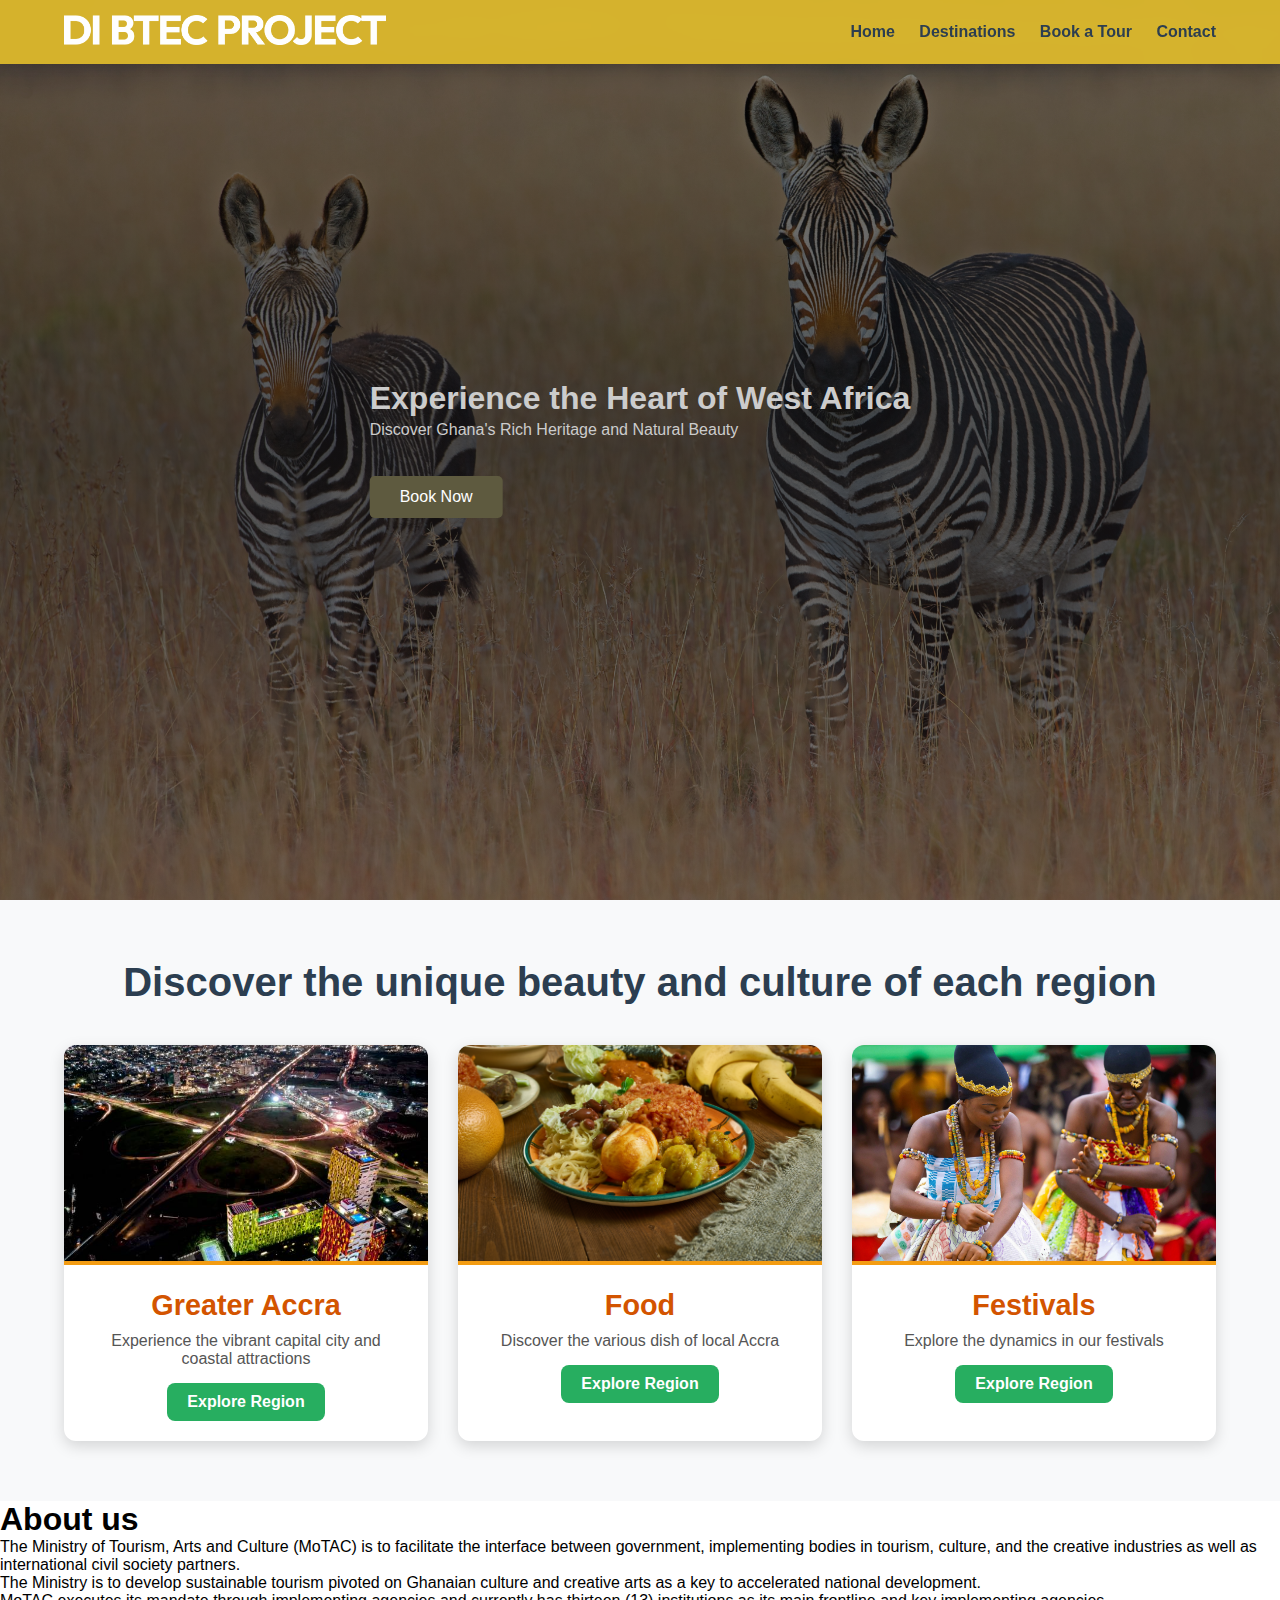
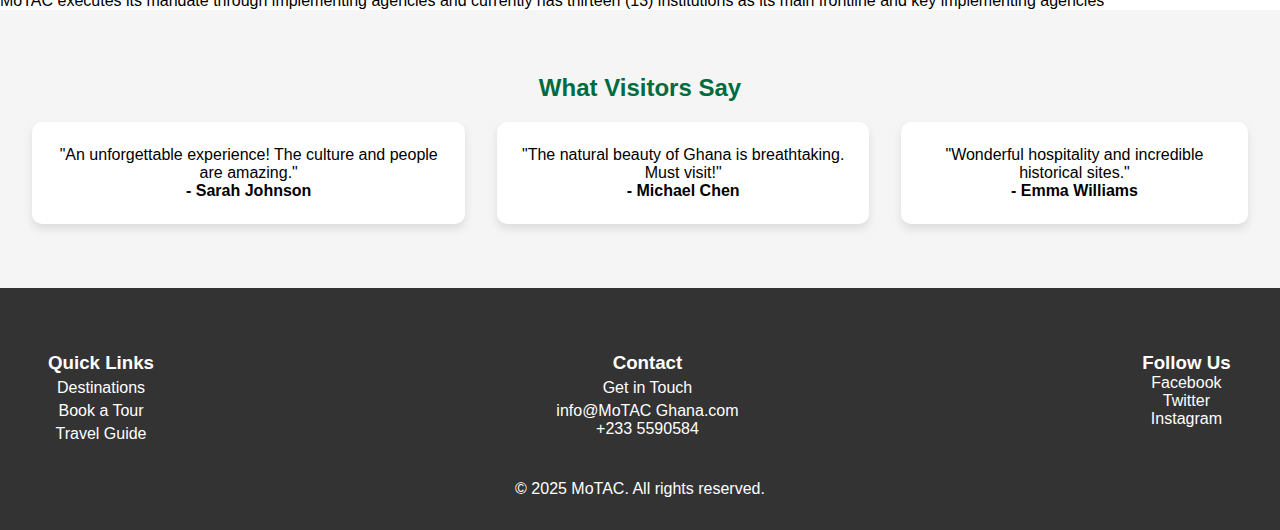
<file: index.html>
<!DOCTYPE html>
<html lang="en">
<head>
    <meta charset="UTF-8">
    <meta name="viewport" content="width=device-width, initial-scale=1.0">
    <title>Visit Ghana</title>
    <link rel="stylesheet" href="index.css">
</head>
<body>
    <nav id="navbar" class="fixed w-full z-50 transition-all duration-300">
        <div class="container">
            <div class="nav-content">
                <span class="logo"><img src="images/logo1.png" alt=""></span>
                <div class="nav-links">
                    <a href="index.html">Home</a>
                    <a href="destinations.html">Destinations</a>
                    <a href="book.html">Book a Tour</a>
                    <a href="contact.html">Contact</a>
                </div>
            </div>
        </div>
    </nav>

    <section class="first">
        <div class="hero-content">
            <h1>Experience the Heart of West Africa</h1>
            <p>Discover Ghana's Rich Heritage and Natural Beauty</p>
            <a href="book.html" class="book-now-button">Book Now</a>
        </div>
    </section>
   

    <section class="region-section">
        <h1 class="section-title">Discover the unique beauty and culture of each region</h1>
        <div class="region-grid">
            <div class="region-card">
                <div class="region-image">
                    <img src="images/istockphoto.jpg" alt="Greater Accra">
                </div>
                <div class="region-content">
                    <h3>Greater Accra</h3>
                    <p>Experience the vibrant capital city and coastal attractions</p>
                    <a href="destinations.html" class="explore-btn">Explore Region</a>
                </div>
            </div>

            <div class="region-card">
                <div class="region-image">
                    <img src="images/food.jpg" alt="Ashanti Region">
                </div>
                <div class="region-content">
                    <h3>Food</h3>
                    <p>Discover the various dish of local Accra</p>
                    <a href="destinations.html" class="explore-btn">Explore Region</a>
                </div>
            </div>

            <div class="region-card">
                <div class="region-image">
                    <img src="images/EL6A1861_1-scaled.jpg" alt="Volta Region">
                </div>
                <div class="region-content">
                    <h3>Festivals</h3>
                    <p>Explore the dynamics in our festivals</p>
                    <a href="destinations.html" class="explore-btn">Explore Region</a>
                </div>
            </div>
        </div>
    </section>

       <section class="about">
               <h1>About us</h1>
               <p>The Ministry of Tourism, Arts and Culture (MoTAC) is to facilitate the interface between government, implementing bodies in tourism, culture, and the creative industries as well as international civil society partners. <br>The Ministry is to develop sustainable tourism pivoted on Ghanaian culture and creative arts as a key to accelerated national development. <br>MoTAC executes its mandate through implementing agencies and currently has thirteen (13) institutions as its main frontline and key implementing agencies</p>
       </section>
    <section class="testimonials">
        <h2>What Visitors Say</h2>
        <div class="testimonial-grid">
            <div class="testimonial">
                <p>"An unforgettable experience! The culture and people are amazing."</p>
                <strong>- Sarah Johnson</strong>
            </div>
            <div class="testimonial">
                <p>"The natural beauty of Ghana is breathtaking. Must visit!"</p>
                <strong>- Michael Chen</strong>
            </div>
            <div class="testimonial">
                <p>"Wonderful hospitality and incredible historical sites."</p>
                <strong>- Emma Williams</strong>
            </div>
        </div>
    </section>

    <footer>
        <div class="footer-content">
            <div class="footer-section">
                <h3>Quick Links</h3>
                <a href="/destinations">Destinations</a>
                <a href="/book-tour">Book a Tour</a>
                <a href="/travel-guide">Travel Guide</a>
            </div>
            <div class="footer-section">
                <h3>Contact</h3>
                <a href="/contact">Get in Touch</a>
                <p>info@MoTAC Ghana.com</p>
                <p>+233 5590584</p>
            </div>
            <div class="footer-section">
                <h3>Follow Us</h3>
                <div class="social-icons">
                    <a href="#" class="social-icon">Facebook</a>
                    <a href="#" class="social-icon">Twitter</a>
                    <a href="#" class="social-icon">Instagram</a>
                </div>
            </div>
        </div>
        <p class="copyright">© 2025 MoTAC. All rights reserved.</p>
    </footer>

    <script src="script.js"></script>
</body>
</html>
</file>
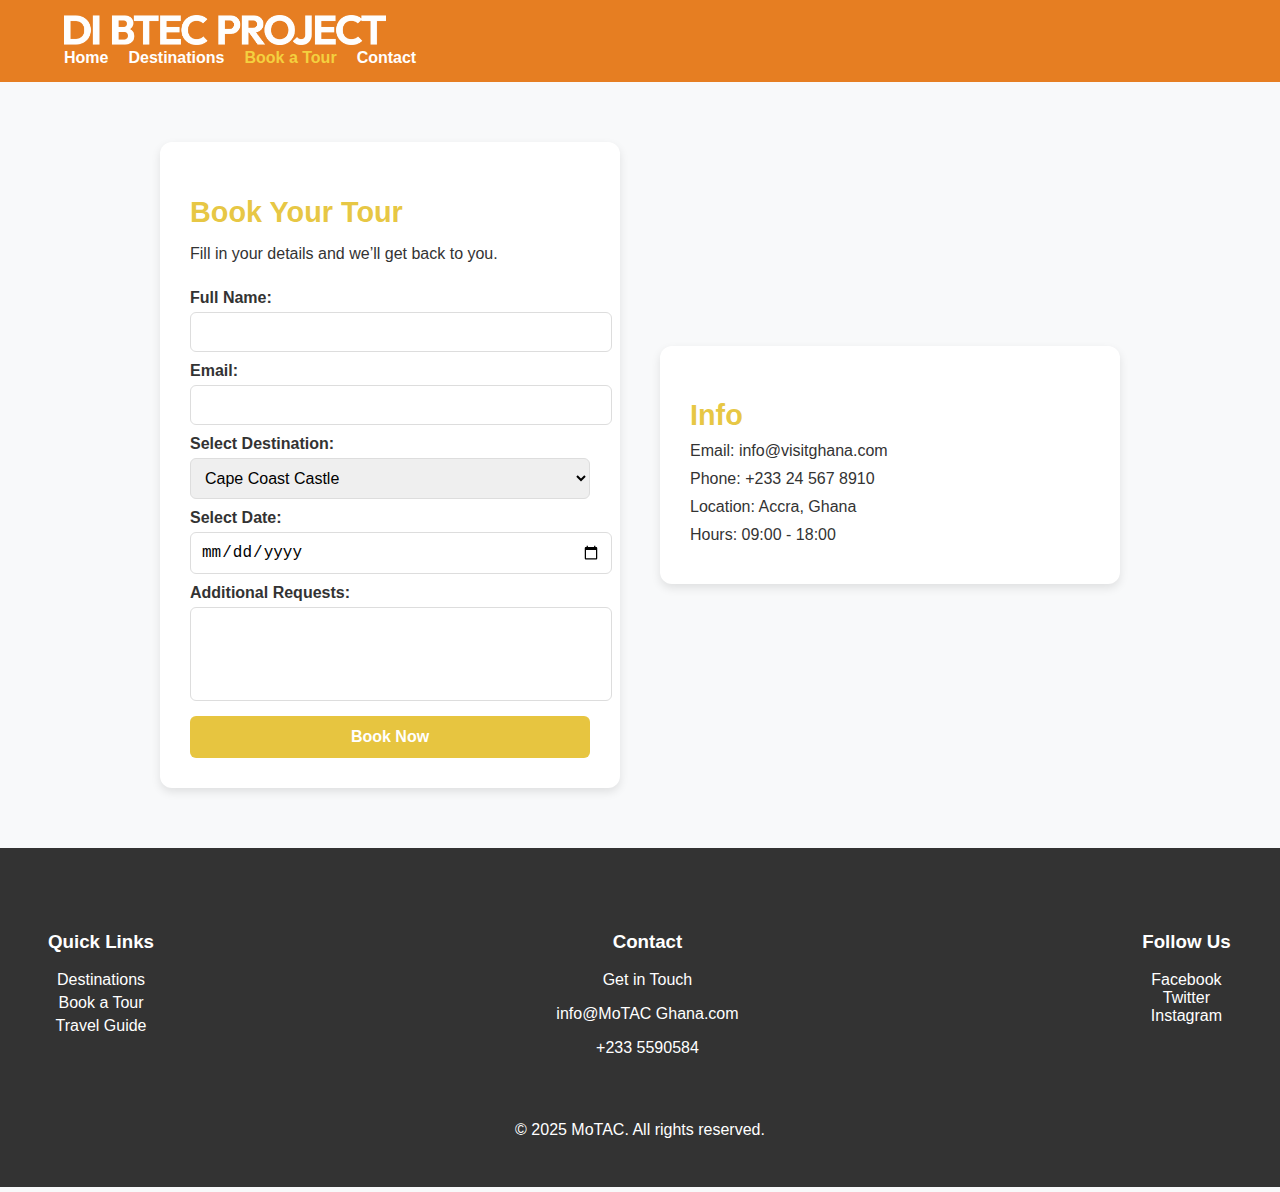
<file: book.html>
<!DOCTYPE html>
<html lang="en">
<head>
    <meta charset="UTF-8">
    <meta name="viewport" content="width=device-width, initial-scale=1.0">
    <title>Book a Tour - Visit Ghana</title>
    <link rel="stylesheet" href="book.css">
</head>
<body>
    <nav class="navbar">
        <div class="nav-container">
            <a href="index.html" class="logo"><img src="images/logo1.png" alt=""></a>
            <ul class="nav-links">
                <li><a href="index.html">Home</a></li>
                <li><a href="destinations.html">Destinations</a></li>
                <li><a href="book.html" class="active">Book a Tour</a></li>
                <li><a href="contact.html">Contact</a></li>
            </ul>
        </div>
    </nav>
    <section class="booking-container">
        <div class="booking-form-container">
            <h2>Book Your Tour</h2>
            <p>Fill in your details and we’ll get back to you.</p>
            <form action="#" method="POST" class="booking-form">
                <label for="name">Full Name:</label>
                <input type="text" id="name" name="name" required>

                <label for="email">Email:</label>
                <input type="email" id="email" name="email" required>

                <label for="destination">Select Destination:</label>
                <select id="destination" name="destination" required>
                    <option value="cape-coast">Cape Coast Castle</option>
                    <option value="kakum">Kakum National Park</option>
                    <option value="mole">Mole National Park</option>
                    <option value="accra">Accra City Tour</option>
                </select>

                <label for="date">Select Date:</label>
                <input type="date" id="date" name="date" required>

                <label for="message">Additional Requests:</label>
                <textarea id="message" name="message" rows="4"></textarea>

                <button type="submit" class="book-btn">Book Now</button>
            </form>
        </div>
        <div class="info-container">
            <h2>Info</h2>
            <p>Email: info@visitghana.com</p>
            <p>Phone: +233 24 567 8910</p>
            <p>Location: Accra, Ghana</p>
            <p>Hours: 09:00 - 18:00</p>
        </div>
    </section>
    <footer>
        <div class="footer-content">
            <div class="footer-section">
                <h3>Quick Links</h3>
                <a href="/destinations">Destinations</a>
                <a href="/book-tour">Book a Tour</a>
                <a href="/travel-guide">Travel Guide</a>
            </div>
            <div class="footer-section">
                <h3>Contact</h3>
                <a href="/contact">Get in Touch</a>
                <p>info@MoTAC Ghana.com</p>
                <p>+233 5590584</p>
            </div>
            <div class="footer-section">
                <h3>Follow Us</h3>
                <div class="social-icons">
                    <a href="#" class="social-icon">Facebook</a>
                    <a href="#" class="social-icon">Twitter</a>
                    <a href="#" class="social-icon">Instagram</a>
                </div>
            </div>
        </div>
        <p class="copyright">© 2025 MoTAC. All rights reserved.</p>
    </footer>

</body>
</html>
</file>
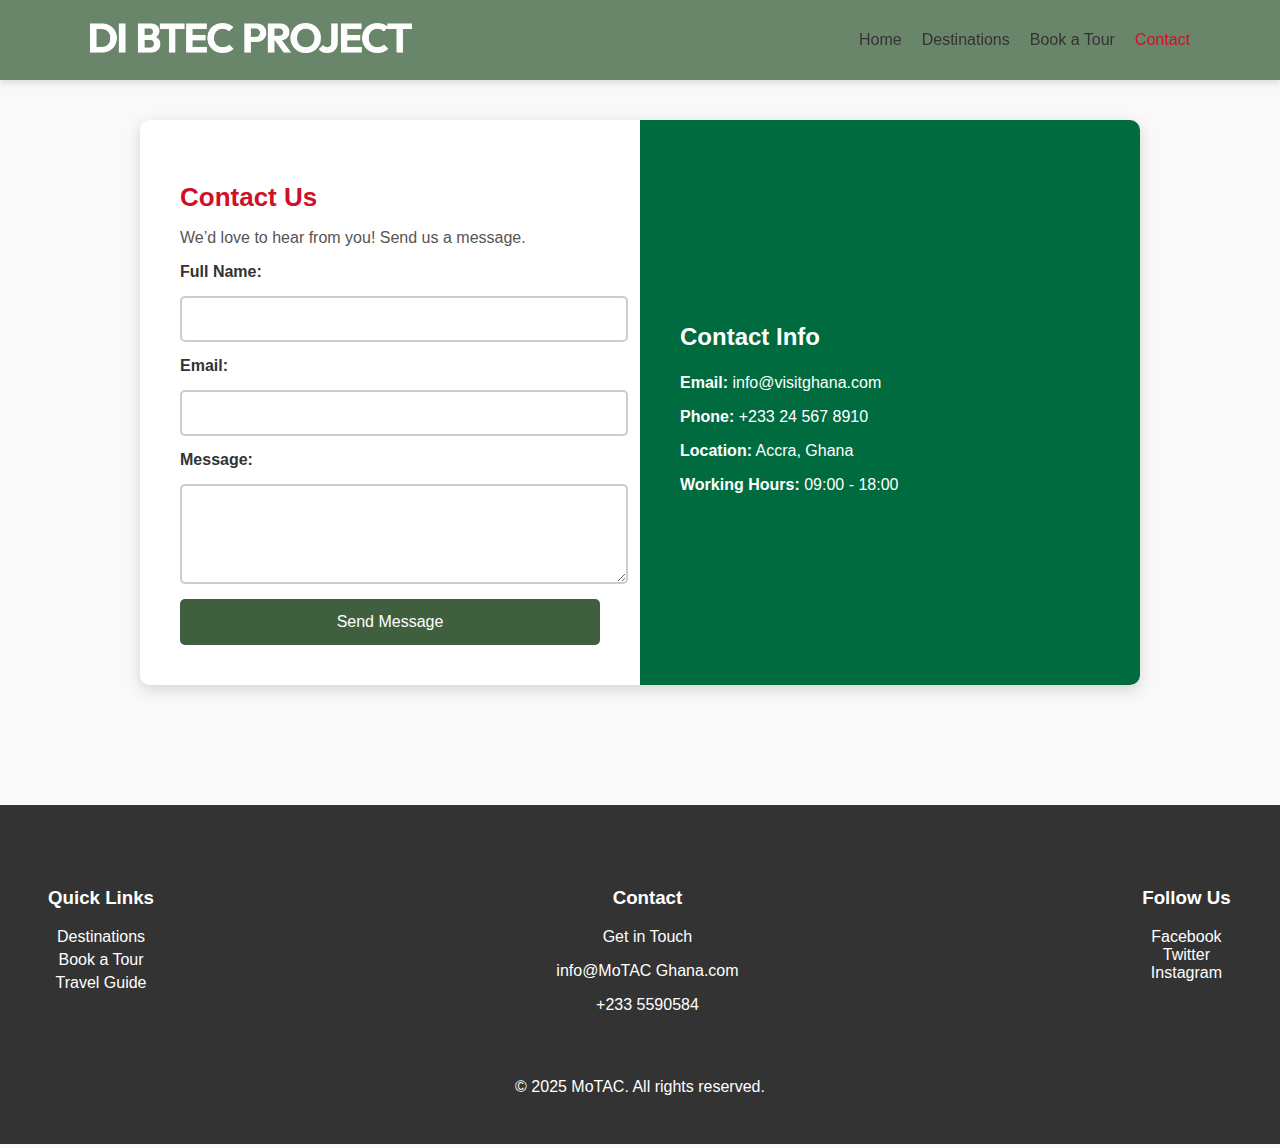
<file: contact.html>
<!DOCTYPE html>
<html lang="en">
<head>
    <meta charset="UTF-8">
    <meta name="viewport" content="width=device-width, initial-scale=1.0">
    <title>Contact Us - Visit Ghana</title>
    <link rel="stylesheet" href="contact.css">
</head>
<body>
    <nav class="navbar">
        <div class="nav-container">
            <a href="index.html" class="logo"><img src="images/logo1.png" alt=""></a>
            <ul class="nav-links">
                <li><a href="index.html">Home</a></li>
                <li><a href="destinations.html">Destinations</a></li>
                <li><a href="book.html">Book a Tour</a></li>
                <li><a href="contact.html" class="active">Contact</a></li>
            </ul>
        </div>
    </nav>
    <section class="contact-container">
        <div class="contact-form-container">
            <h2>Contact Us</h2>
            <p>We’d love to hear from you! Send us a message.</p>
            <form action="#" method="POST" class="contact-form">
                <label for="name">Full Name:</label>
                <input type="text" id="name" name="name" required>

                <label for="email">Email:</label>
                <input type="email" id="email" name="email" required>

                <label for="message">Message:</label>
                <textarea id="message" name="message" rows="4"></textarea>

                <button type="submit" class="submit-btn">Send Message</button>
            </form>
        </div>
        <div class="info-container">
            <h2>Contact Info</h2>
            <p><strong>Email:</strong> info@visitghana.com</p>
            <p><strong>Phone:</strong> +233 24 567 8910</p>
            <p><strong>Location:</strong> Accra, Ghana</p>
            <p><strong>Working Hours:</strong> 09:00 - 18:00</p>
        </div>
    </section>
    <footer>
        <div class="footer-content">
            <div class="footer-section">
                <h3>Quick Links</h3>
                <a href="/destinations">Destinations</a>
                <a href="/book-tour">Book a Tour</a>
                <a href="/travel-guide">Travel Guide</a>
            </div>
            <div class="footer-section">
                <h3>Contact</h3>
                <a href="/contact">Get in Touch</a>
                <p>info@MoTAC Ghana.com</p>
                <p>+233 5590584</p>
            </div>
            <div class="footer-section">
                <h3>Follow Us</h3>
                <div class="social-icons">
                    <a href="#" class="social-icon">Facebook</a>
                    <a href="#" class="social-icon">Twitter</a>
                    <a href="#" class="social-icon">Instagram</a>
                </div>
            </div>
        </div>
        <p class="copyright">© 2025 MoTAC. All rights reserved.</p>
    </footer>

</body>
</html>
</file>
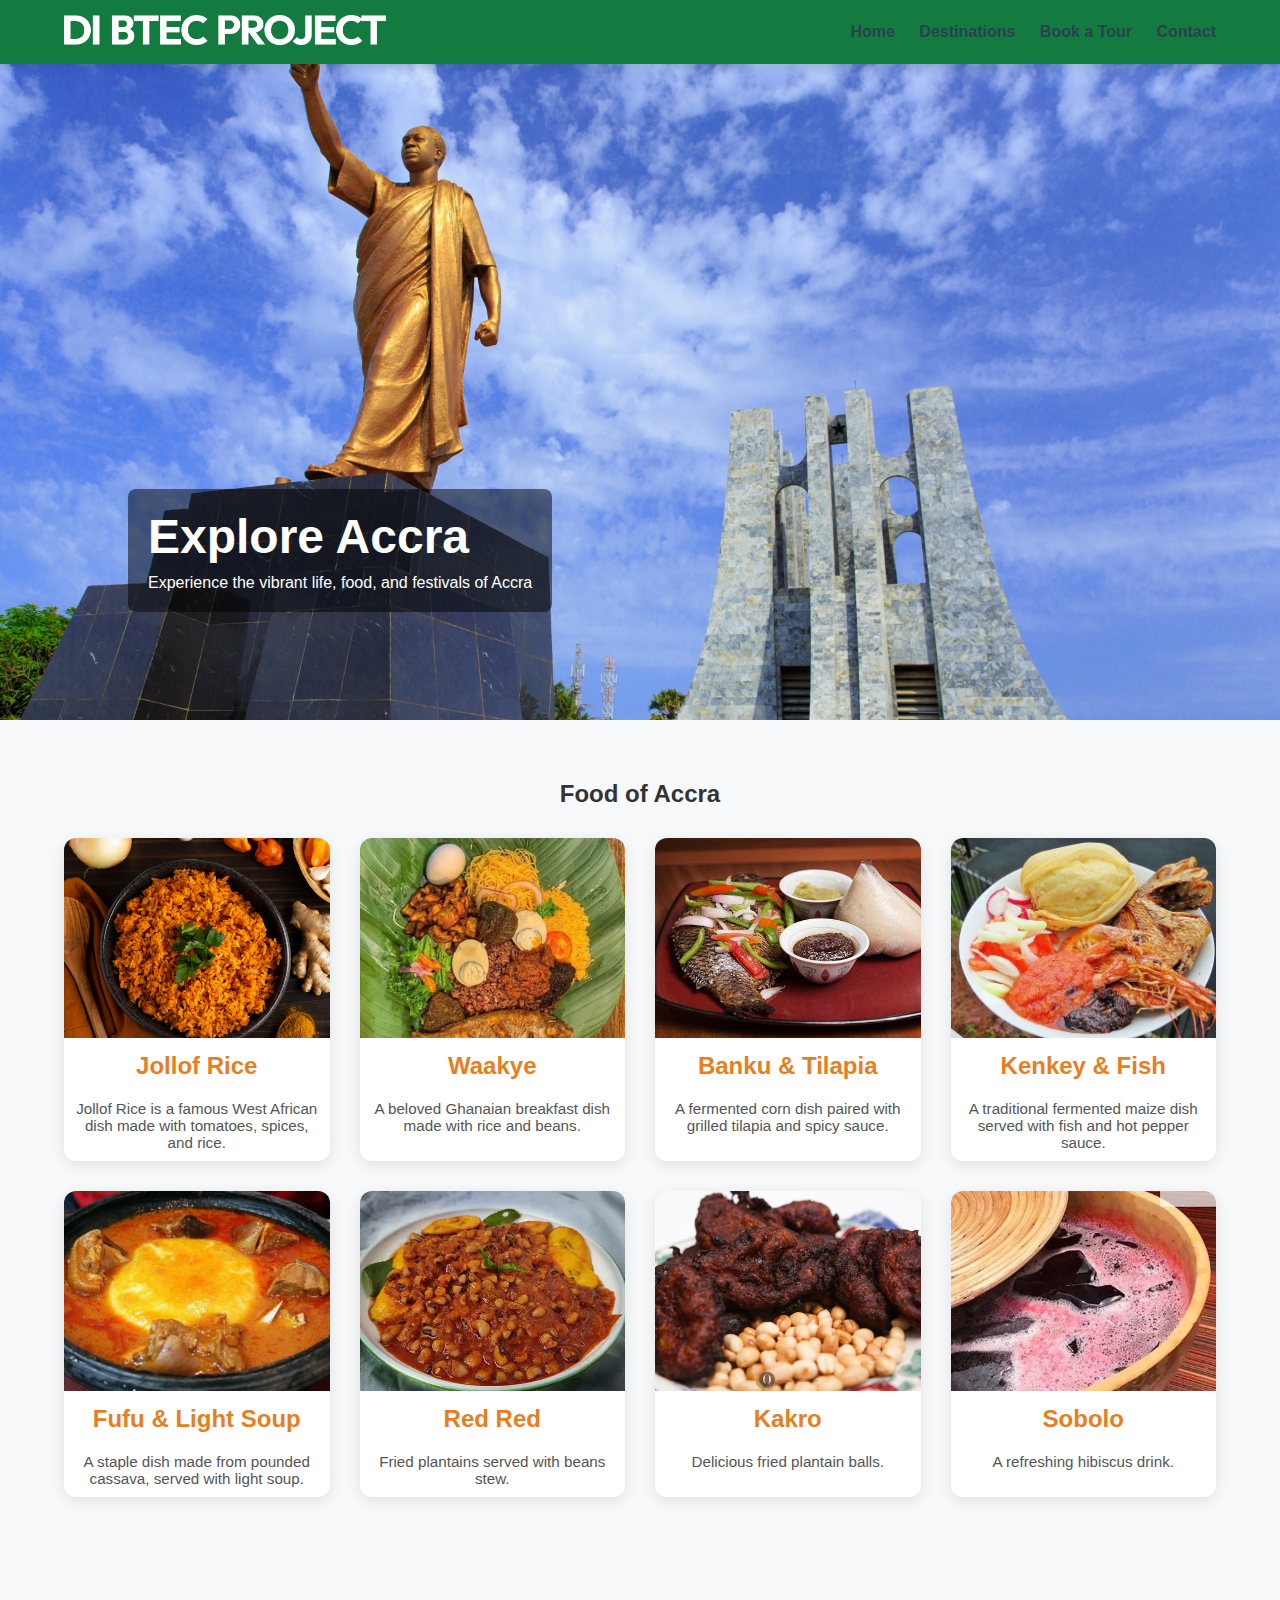
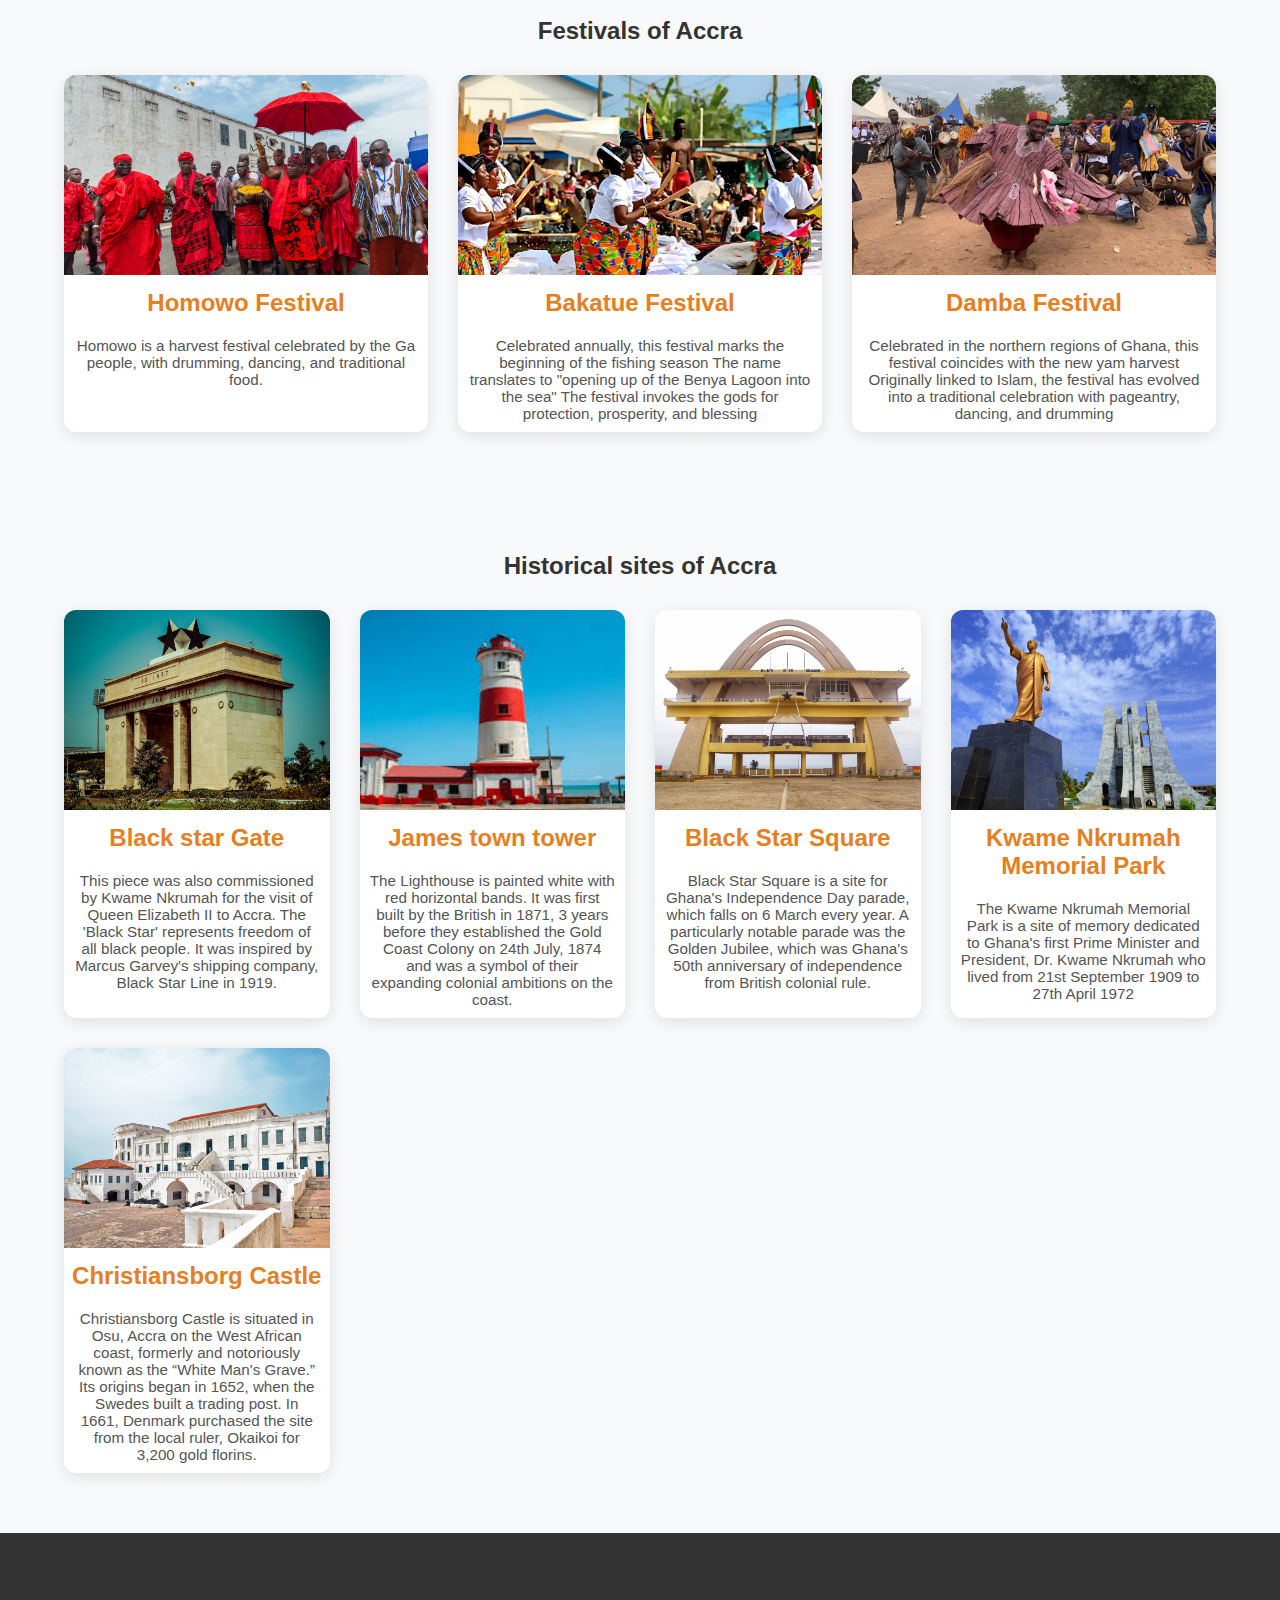
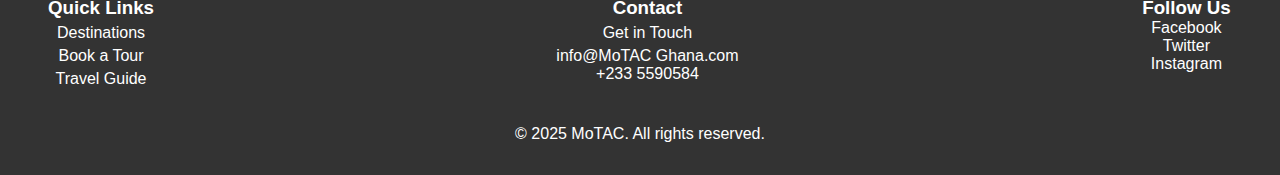
<file: destinations.html>
<!DOCTYPE html>
<html lang="en">
<head>
    <meta charset="UTF-8">
    <meta name="viewport" content="width=device-width, initial-scale=1.0">
    <title>Accra Tourist Sites</title>
    <link rel="stylesheet" href="destination.css">
</head>
<body>
    <nav id="navbar" class="fixed w-full z-50 transition-all duration-300">
        <div class="container">
            <div class="nav-content">
                <span class="logo"><img src="images/logo1.png" alt=""></span>
                <div class="nav-links">
                    <a href="index.html">Home</a>
                    <a href="destinations.html">Destinations</a>
                    <a href="book.html">Book a Tour</a>
                    <a href="contact.html">Contact</a>
                </div>
            </div>
        </div>
    </nav>
    <header id="hero">
        <div class="hero-content">
            <h1>Explore Accra</h1>
            <p>Experience the vibrant life, food, and festivals of Accra</p>
        </div>
    </header>

   
    <section class="destination-category">
        <h2>Food of Accra</h2>
        <div class="grid">
            <div class="grid-item">
                <img src="images/jolo.jpg" alt="Jollof Rice">
                <h3>Jollof Rice</h3>
                <p class="dropdown-content">Jollof Rice is a famous West African dish made with tomatoes, spices, and rice.</p>
            </div>
            <div class="grid-item">
                <img src="images/wa.jpg" alt="Waakye">
                <h3>Waakye</h3>
                <p class="dropdown-content">A beloved Ghanaian breakfast dish made with rice and beans.</p>
            </div>
            <div class="grid-item">
                <img src="images/banku.jpeg" alt="Banku and Tilapia">
                <h3>Banku & Tilapia</h3>
                <p class="dropdown-content">A fermented corn dish paired with grilled tilapia and spicy sauce.</p>
            </div>
            <div class="grid-item">
                <img src="images/Kenkey.jpg" alt="Kenkey">
                <h3>Kenkey & Fish</h3>
                <p class="dropdown-content">A traditional fermented maize dish served with fish and hot pepper sauce.</p>
            </div>
            <div class="grid-item">
                <img src="images/fufu.jpg" alt="Fufu">
                <h3>Fufu & Light Soup</h3>
                <p class="dropdown-content">A staple dish made from pounded cassava, served with light soup.</p>
            </div>
            <div class="grid-item">
                <img src="images/red.webp" alt="Red Red">
                <h3>Red Red</h3>
                <p class="dropdown-content">Fried plantains served with beans stew.</p>
            </div>
            <div class="grid-item">
                <img src="images/Kakro.webp" alt="Kakro">
                <h3>Kakro</h3>
                <p class="dropdown-content">Delicious fried plantain balls.</p>
            </div>
            <div class="grid-item">
                <img src="images/sobolo.webp" alt="Sobolo">
                <h3>Sobolo</h3>
                <p class="dropdown-content">A refreshing hibiscus drink.</p>
            </div>
        </div>
    </section>

    
    
  
    <section class="grid-section">
        <h2>Festivals of Accra</h2>
        <div class="grid">
            <div class="grid-item">
                <img src="images/homowo-scaled.jpg" alt="Homowo Festival">
                <h3>Homowo Festival</h3>
                <p class="dropdown-content">Homowo is a harvest festival celebrated by the Ga people, with drumming, dancing, and traditional food.</p>
            </div>
            <div class="grid-item">
                <img src="images/Edina-Bakatue-2024-launched.webp" alt="Homowo Festival">
                <h3>Bakatue Festival</h3>
                <p class="dropdown-content">Celebrated annually, this festival marks the beginning of the fishing season
                    The name translates to "opening up of the Benya Lagoon into the sea"
                    The festival invokes the gods for protection, prosperity, and blessing </p>
            </div>
            <div class="grid-item">
                <img src="images/damba-10.jpg" alt="Homowo Festival">
                <h3>Damba Festival</h3>
                <p class="dropdown-content">Celebrated in the northern regions of Ghana, this festival coincides with the new yam harvest
                    Originally linked to Islam, the festival has evolved into a traditional celebration with pageantry, dancing, and drumming</p>
            </div>
        </div>
    </section>

    <section class="destination-category">
        <h2>Historical sites of Accra</h2>
        <div class="grid">
            <div class="grid-item">
                <img src="images/independence-square-ghana.png" alt="">
                <h3>Black star Gate</h3>
                <p class="dropdown-content">This piece was also commissioned by Kwame Nkrumah for the visit of Queen Elizabeth II to Accra. The 'Black Star' represents freedom of all black people. It was inspired by Marcus Garvey's shipping company, Black Star Line in 1919.</p>
            </div>
            <div class="grid-item">
                <img src="images/jamse town.jpg" alt="">
                <h3>James town tower</h3>
                <p class="dropdown-content">The Lighthouse is painted white with red horizontal bands. It was first built by the British in 1871, 3 years before they established the Gold Coast Colony on 24th July, 1874 and was a symbol of their expanding colonial ambitions on the coast.</p>
            </div>
            <div class="grid-item">
                <img src="images/ide.webp" alt="">
                <h3>Black Star Square</h3>
                <p class="dropdown-content">Black Star Square is a site for Ghana's Independence Day parade, which falls on 6 March every year. A particularly notable parade was the Golden Jubilee, which was Ghana's 50th anniversary of independence from British colonial rule.</p>
            </div>
            <div class="grid-item">
                <img src="images/402afee29863418a723b75568658bd25.webp" alt="">
                <h3>Kwame Nkrumah Memorial Park </h3>
                <p class="dropdown-content">The Kwame Nkrumah Memorial Park is a site of memory dedicated to Ghana's first Prime Minister and President, Dr. Kwame Nkrumah who lived from 21st September 1909 to 27th April 1972</p>
            </div>
            <div class="grid-item">
                <img src="images/osu.jpg" alt="">
                <h3>Christiansborg Castle</h3>
                <p class="dropdown-content">Christiansborg Castle is situated in Osu, Accra on the West African coast, formerly and notoriously known as the “White Man's Grave.” Its origins began in 1652, when the Swedes built a trading post. In 1661, Denmark purchased the site from the local ruler, Okaikoi for 3,200 gold florins.</p>
            </div>
        </div>
    </section>
    <footer>
        <div class="footer-content">
            <div class="footer-section">
                <h3>Quick Links</h3>
                <a href="/destinations">Destinations</a>
                <a href="/book-tour">Book a Tour</a>
                <a href="/travel-guide">Travel Guide</a>
            </div>
            <div class="footer-section">
                <h3>Contact</h3>
                <a href="/contact">Get in Touch</a>
                <p>info@MoTAC Ghana.com</p>
                <p>+233 5590584</p>
            </div>
            <div class="footer-section">
                <h3>Follow Us</h3>
                <div class="social-icons">
                    <a href="#" class="social-icon">Facebook</a>
                    <a href="#" class="social-icon">Twitter</a>
                    <a href="#" class="social-icon">Instagram</a>
                </div>
            </div>
        </div>
        <p class="copyright">© 2025 MoTAC. All rights reserved.</p>
    </footer>


    <script src="script.js"></script>

</body>
</html>
</file>
<file: index.css>
*{
    margin: 0;
    padding: 0; 
 box-sizing: border-box;
}
body {
    font-family: Arial, sans-serif;
    scroll-behavior: smooth;
}
#navbar {
    background: rgba(228, 191, 43, 0.9);
    backdrop-filter: blur(10px);
    box-shadow: 0 4px 10px rgba(0, 0, 0, 0.1);
    padding: 15px 5%;
    position: fixed;
    top: 0;
    width: 100%;
    z-index: 100;
}

.nav-content {
    display: flex;
    justify-content: space-between;
    align-items: center;
}


.logo img {
   height: 30px;
}


.nav-links a {
    margin-left: 20px;
    text-decoration: none;
    font-size: 1rem;
    font-weight: 600;
    color: #2c3e50;
    transition: color 0.3s;
}

.nav-links a:hover {
    color: #e67e22;
}
 
.first{
    height: 100vh;
    background-image: linear-gradient(rgba(0, 0, 0, 0.479),rgba(24, 21, 21, 0.742),rgba(36, 20, 20, 0.523)),url(images/george-brits-wvO5tPfTpug-unsplash.jpg);
    background-repeat: no-repeat;
    background-size: cover;
    background-attachment: scroll;
}



.hero-content{
    position: absolute;
    top: 50%;
    left: 50%;
    transform: translate(-50%, -50%);
    line-height: 2em;
}

.hero-content h1{
    font-size: 2em;
    color: #ccc;
}

.hero-content p{
    font-size: 1em;
    color: #ccc;
}

.book-now-button {
    display: inline-block;
    padding: 5px 30px;
  background-color: rgb(94, 90, 63);
    border-radius: 5px;
    color: white;
    text-decoration: none;
    transition: transform 0.3s ease;
    margin-top: 30px;
}

.book-now-button:hover {
    transform: scale(1.1);
}

.featured-destinations {
    padding: 2rem 2rem;
    text-align: center;
    background-color: #006B3F;
    height: 70vh;
}

.destinations-grid {
    display: grid;
    gap: 2rem;
    justify-content: center;
    grid-template-columns: 1fr 1fr 1fr;
    box-sizing: border-box;
    margin-top: 40px;

}

.destination-card {
    text-align: center;
    transition: transform 0.3s ease;
    border: 1px solid white;

}

.destination-card img{
    width: 90px;
    height: 80%;
    /* object-fit: cover; */
    border: none;
    
}

.destination-card:hover {
    transform: translateY(-10px);
}

.testimonials {
    background: #f5f5f5;
    padding: 4rem 2rem;
    text-align: center;
}
.testimonials h2{
    margin-bottom: 20px;
    color: #006B3F;
}

.testimonial-grid {
    display: flex;
    gap: 2rem;
    justify-content: center;
}

.testimonial {
    background: white;
    padding: 1.5rem;
    border-radius: 10px;
    box-shadow: 0 5px 10px rgba(0, 0, 0, 0.1);
    transition: transform 0.3s ease;
 
}

.testimonial:hover {
    transform: translateY(-5px);
}


footer {
    background: #333;
    color: white;
    padding: 2rem;
    text-align: center;
}

.footer-content {
    display: flex;
    justify-content: space-between;
    padding: 1rem 0;
}

.footer-section {
    margin: 1rem;
}

.footer-section a {
    display: block;
    color: white;
    text-decoration: none;
    margin: 5px 0;
}

.social-icons a {
    margin: 0 10px;
    transition: transform 0.3s ease;
}

.social-icons a:hover {
    color: aqua;
}


.hero-content {
    animation: fadeIn 1s ease-out;
}

.region-section {
    padding: 60px 5%;
    background-color: #f8f9fa;
    text-align: center;
}

.section-title {
    font-size: 2.5rem;
    font-weight: bold;
    color: #2c3e50;
    margin-bottom: 40px;
}


.region-grid {
    display: grid;
    grid-template-columns: repeat(auto-fit, minmax(300px, 1fr));
    gap: 30px;
}

.region-card {
    background: #ffffff;
    border-radius: 12px;
    overflow: hidden;
    box-shadow: 0 5px 15px rgba(0, 0, 0, 0.15);
    transition: transform 0.3s ease, box-shadow 0.3s ease;
}

.region-card:hover {
    transform: translateY(-5px);
    box-shadow: 0 10px 20px rgba(0, 0, 0, 0.2);
}

.region-image img {
    width: 100%;
    height: 220px;
    object-fit: cover;
    border-bottom: 4px solid #f39c12;
}

.region-content {
    padding: 20px;
}

.region-content h3 {
    font-size: 1.8rem;
    color: #d35400;
    margin-bottom: 10px;
}

.region-content p {
    font-size: 1rem;
    color: #555;
    margin-bottom: 15px;
}


.explore-btn {
    display: inline-block;
    padding: 10px 20px;
    background-color: #27ae60;
    color: white;
    font-size: 1rem;
    border-radius: 8px;
    text-decoration: none;
    font-weight: bold;
    transition: background 0.3s ease;
}

.explore-btn:hover {
    background-color: #2ecc71; /* Slightly lighter green on hover */
}
</file>
<file: book.css>
/* General Styles */
body {
    font-family: 'Poppins', sans-serif;
    margin: 0;
    padding: 0;
    background-color: #f8f9fa;
    color: #333;
}

/* Navbar */
.navbar {
    background: #e67e22;
    padding: 15px 5%;
    display: flex;
    justify-content: space-between;
    align-items: center;
}


.logo img {
   height: 30px;
}


.nav-links {
    list-style: none;
    display: flex;
    gap: 20px;
    margin: 0;
    padding: 0;
}

.nav-links li {
    display: inline;
}

.nav-links a {
    text-decoration: none;
    font-size: 1rem;
    font-weight: 600;
    color: white;
    transition: color 0.3s;
}

.nav-links a:hover,
.nav-links .active {
    color: #f4d03f;
}

/* Booking Section */
.booking-container {
    display: flex;
    justify-content: center;
    align-items: center;
    flex-wrap: wrap;
    gap: 40px;
    padding: 60px 5%;
}

.booking-form-container,
.info-container {
    background: white;
    padding: 30px;
    border-radius: 12px;
    box-shadow: 0 4px 10px rgba(0, 0, 0, 0.1);
    max-width: 400px;
    flex: 1;
}

.booking-form-container h2,
.info-container h2 {
    color: rgba(228, 191, 43, 0.9);
    font-size: 1.8rem;
    margin-bottom: 10px;
}

.booking-form {
    display: flex;
    flex-direction: column;
}

.booking-form label {
    font-size: 1rem;
    font-weight: 600;
    margin-top: 10px;
}

.booking-form input,
.booking-form select,
.booking-form textarea {
    padding: 10px;
    border: 1px solid #ddd;
    border-radius: 6px;
    font-size: 1rem;
    margin-top: 5px;
    width: 100%;
}

.booking-form textarea {
    resize: none;
}

.book-btn {
    background: rgba(228, 191, 43, 0.9);
    color: white;
    font-size: 1rem;
    font-weight: bold;
    padding: 12px;
    border: none;
    border-radius: 6px;
    cursor: pointer;
    margin-top: 15px;
    transition: background 0.3s;
}

.book-btn:hover {
    background: #d35400;
}

/* Info Section */
.info-container p {
    font-size: 1rem;
    margin: 10px 0;
}

footer {
    background: #333;
    color: white;
    padding: 2rem;
    text-align: center;
}

.footer-content {
    display: flex;
    justify-content: space-between;
    padding: 1rem 0;
}

.footer-section {
    margin: 1rem;
}

.footer-section a {
    display: block;
    color: white;
    text-decoration: none;
    margin: 5px 0;
}

.social-icons a {
    margin: 0 10px;
    transition: transform 0.3s ease;
}

.social-icons a:hover {
    color: aqua;
}


.hero-content {
    animation: fadeIn 1s ease-out;
}

.region-section {
    padding: 60px 5%;
    background-color: #f8f9fa;
    text-align: center;
}

.section-title {
    font-size: 2.5rem;
    font-weight: bold;
    color: #2c3e50;
    margin-bottom: 40px;
}


.region-grid {
    display: grid;
    grid-template-columns: repeat(auto-fit, minmax(300px, 1fr));
    gap: 30px;
}

.region-card {
    background: #ffffff;
    border-radius: 12px;
    overflow: hidden;
    box-shadow: 0 5px 15px rgba(0, 0, 0, 0.15);
    transition: transform 0.3s ease, box-shadow 0.3s ease;
}

.region-card:hover {
    transform: translateY(-5px);
    box-shadow: 0 10px 20px rgba(0, 0, 0, 0.2);
}

.region-image img {
    width: 100%;
    height: 220px;
    object-fit: cover;
    border-bottom: 4px solid #f39c12;
}

.region-content {
    padding: 20px;
}

.region-content h3 {
    font-size: 1.8rem;
    color: #d35400;
    margin-bottom: 10px;
}

.region-content p {
    font-size: 1rem;
    color: #555;
    margin-bottom: 15px;
}


.explore-btn {
    display: inline-block;
    padding: 10px 20px;
    background-color: #27ae60;
    color: white;
    font-size: 1rem;
    border-radius: 8px;
    text-decoration: none;
    font-weight: bold;
    transition: background 0.3s ease;
}

.explore-btn:hover {
    background-color: #2ecc71; /* Slightly lighter green on hover */
}
</file>
<file: contact.css>
body {
    font-family: 'Poppins', sans-serif;
    margin: 0;
    padding: 0;
    background-color: #f9f9f9;
    animation: fadeIn 1s ease-in-out;
}


.navbar {
    background: rgb(106, 134, 106);
    padding: 15px 0;
    position: fixed;
    width: 100%;
    top: 0;
    left: 0;
    box-shadow: 0 4px 6px rgba(0, 0, 0, 0.1);
    transition: all 0.3s ease;
    z-index: 1000;
}

.nav-container {
    max-width: 1100px;
    margin: 0 auto;
    display: flex;
    justify-content: space-between;
    align-items: center;
    padding: 0 20px;
}


.logo img {
   height: 30px;
}


.nav-links {
    list-style: none;
    display: flex;
    gap: 20px;
}

.nav-links a {
    text-decoration: none;
    color: #333;
    font-size: 16px;
    transition: color 0.3s;
}

.nav-links a:hover, .nav-links .active {
    color: #CE1126; 
}


.contact-container {
    display: flex;
    max-width: 1000px;
    margin: 120px auto;
    background: white;
    box-shadow: 0 5px 15px rgba(0, 0, 0, 0.15);
    border-radius: 10px;
    overflow: hidden;
}


.contact-form-container {
    flex: 1;
    padding: 40px;
    background: white;
}

.contact-form-container h2 {
    font-size: 26px;
    color: #CE1126;
    margin-bottom: 10px;
}

.contact-form-container p {
    color: #555;
}

.contact-form {
    display: flex;
    flex-direction: column;
    gap: 15px;
}

.contact-form label {
    font-weight: bold;
    color: #333;
}

.contact-form input, 
.contact-form textarea {
    width: 100%;
    padding: 12px;
    border: 2px solid #ccc;
    border-radius: 5px;
    font-size: 16px;
    transition: 0.3s;
}

.contact-form input:focus,
.contact-form textarea:focus {
    border-color: #006B3F;
    outline: none;
    transform: scale(1.02);
}


.submit-btn {
    background: rgb(63, 95, 63);
    color: white;
    padding: 14px;
    border: none;
    border-radius: 5px;
    font-size: 16px;
    cursor: pointer;
    transition: all 0.3s ease;
}

.submit-btn:hover {
    transform: scale(1.05);
    background: rgb(219, 187, 11);
}


.info-container {
    flex: 1;
    background: #006B3F; 
    color: white;
    padding: 40px;
    display: flex;
    flex-direction: column;
    justify-content: center;
    align-items: left;
}

.info-container h2 {
    font-size: 24px;
    margin-bottom: 15px;
}

.info-container p {
    font-size: 16px;
    margin: 8px 0;
}


.footer {
    text-align: center;
    padding: 20px;
    background: #333;
    color: white;
    margin-top: 40px;
}
@keyframes fadeIn {
    from { opacity: 0; transform: translateY(-10px); }
    to { opacity: 1; transform: translateY(0); }
}


@media (max-width: 768px) {
    .contact-container {
        flex-direction: column;
    }
    .info-container {
        text-align: center;
    }
}
footer {
    background: #333;
    color: white;
    padding: 2rem;
    text-align: center;
}

.footer-content {
    display: flex;
    justify-content: space-between;
    padding: 1rem 0;
}

.footer-section {
    margin: 1rem;
}

.footer-section a {
    display: block;
    color: white;
    text-decoration: none;
    margin: 5px 0;
}

.social-icons a {
    margin: 0 10px;
    transition: transform 0.3s ease;
}

.social-icons a:hover {
    color: aqua;
}
</file>
<file: destination.css>
*{
    margin: 0;
    padding: 0;
    box-sizing: border-box;
}

body {
    font-family: 'Poppins', sans-serif;
    margin: 0;
    padding: 0;
    background-color: #f8f9fa;
    color: #333;
}

#navbar {
    background: #137b3f;
    backdrop-filter: blur(10px);
    box-shadow: 0 4px 10px rgba(0, 0, 0, 0.1);
    padding: 15px 5%;
    position: fixed;
    top: 0;
    width: 100%;
    z-index: 100;
}

.nav-content {
    display: flex;
    justify-content: space-between;
    align-items: center;
}


.logo img {
   height: 30px;
}


.nav-links a {
    margin-left: 20px;
    text-decoration: none;
    font-size: 1rem;
    font-weight: 600;
    color: #2c3e50;
    transition: color 0.3s;
}

.about{
    height: 40vh;
    text-align: center;
}
.about h1{
    font-size: 35px;
}
.nav-links a:hover {
    color: #e67e22;
}

#hero {
    position: relative;
    height: 80vh;
    overflow: hidden;
    background-image: url(images/402afee29863418a723b75568658bd25.webp);
    background-repeat: no-repeat;
    background-size: cover;
    background-attachment: scroll;
}

#hero img {
    width: 100%;
    height: 100%;
    object-fit: cover;
}

.hero-content {
    position: absolute;
    bottom: 15%;
    left: 10%;
    color: white;
    background: rgba(0, 0, 0, 0.5);
    padding: 20px;
    border-radius: 8px;
}

.hero-content h1 {
    font-size: 3rem;
    margin-bottom: 10px;
}

.destination-category, .grid-section {
    padding: 60px 5%;
    text-align: center;
}

.grid {
    display: grid;
    grid-template-columns: repeat(auto-fit, minmax(250px, 1fr));
    gap: 30px;
    margin-top: 30px;
}

.grid-item {
    background: white;
    border-radius: 12px;
    overflow: hidden;
    box-shadow: 0 4px 15px rgba(0, 0, 0, 0.1);
}

.grid-item img {
    width: 100%;
    height: 200px;
    object-fit: cover;
}

.grid-item h3 {
    font-size: 1.5rem;
    color: #e67e22;
    margin: 10px 0;
}

/* Info Text (Displayed by Default) */
.dropdown-content {
    padding: 10px;
    color: #555;
    font-size: 0.95rem;
}

/* Footer */

footer {
    background: #333;
    color: white;
    padding: 2rem;
    text-align: center;
}

.footer-content {
    display: flex;
    justify-content: space-between;
    padding: 1rem 0;
}

.footer-section {
    margin: 1rem;
}

.footer-section a {
    display: block;
    color: white;
    text-decoration: none;
    margin: 5px 0;
}

.social-icons a {
    margin: 0 10px;
    transition: transform 0.3s ease;
}

.social-icons a:hover {
    color: aqua;
}
</file>
